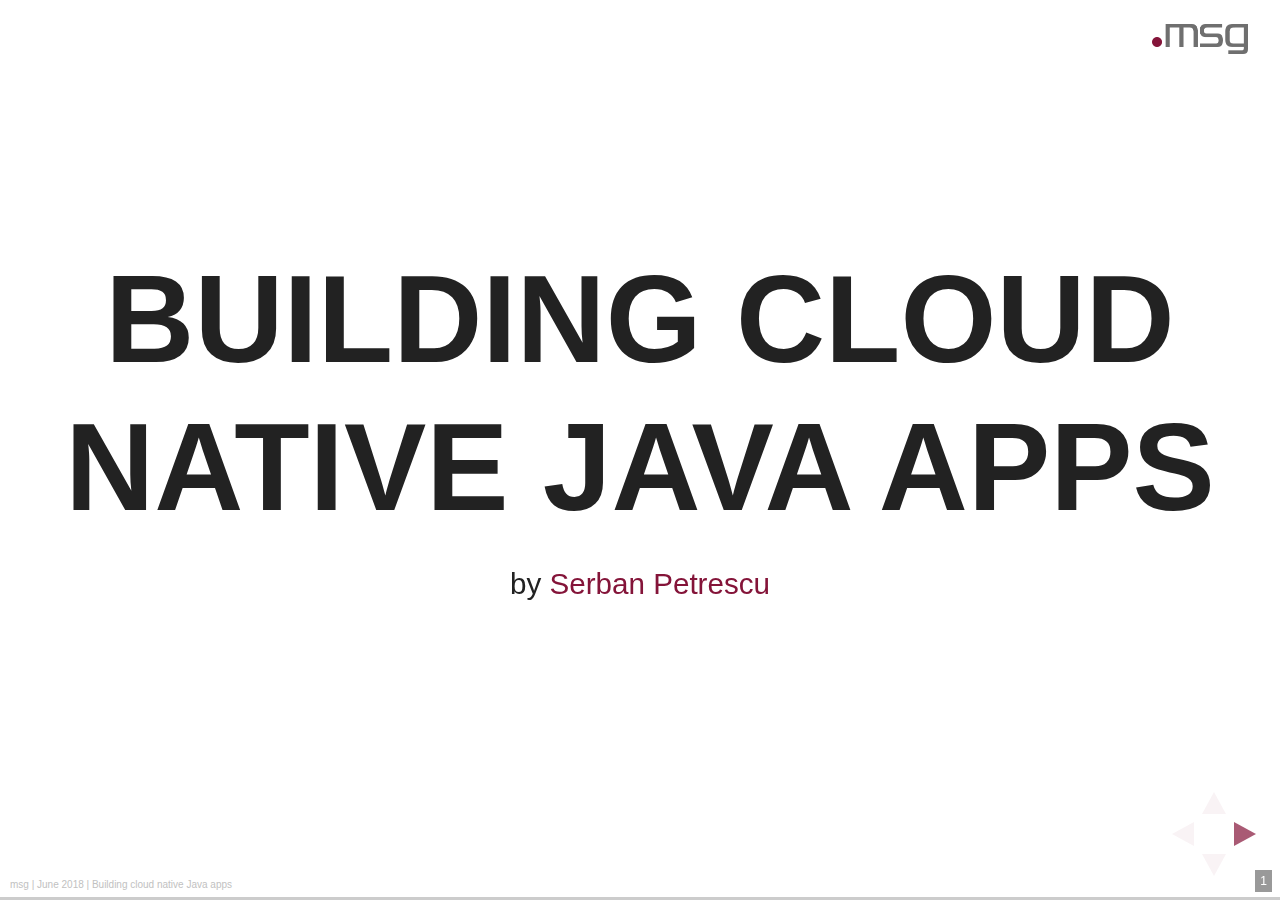
<file: index.html>
<!doctype html>
<html>
	<head>
		<meta charset="utf-8">
		<meta name="viewport" content="width=device-width, initial-scale=1.0, maximum-scale=1.0, user-scalable=no">

		<title>Cloud Native Java</title>

		<link rel="stylesheet" href="css/reveal.css">
		<link rel="stylesheet" href="css/theme/msg.css">

		<!-- Theme used for syntax highlighting of code -->
		<link rel="stylesheet" href="assets/xcode.css">
        
		<!-- Printing and PDF exports -->
		<script>
			var link = document.createElement( 'link' );
			link.rel = 'stylesheet';
			link.type = 'text/css';
			link.href = window.location.search.match( /print-pdf/gi ) ? 'css/print/pdf.css' : 'css/print/paper.css';
			document.getElementsByTagName( 'head' )[0].appendChild( link );
		</script>
	</head>
	<body>
		<img src="assets/logo.png" class="logo"/>
		<div class="footnote">msg | June 2018 | Building cloud native Java apps</div>
		<div class="reveal">
			<div class="slides">
				<section>
					<h1>Building cloud native Java apps</h1>
					<p>
						<small>by <a href="https://serban-petrescu.github.io">Serban Petrescu</a></small>
					</p>
				</section>
				<section>
					<h2><strong>Agenda</strong></h2>
					<table>
						<tr>
							<td>13:05 - 13:30</td>
							<td>Intro</td>
						</tr>
						<tr>
							<td>13:30 - 15:00</td>
							<td>Walkthrough</td>
						</tr>
						<tr>
							<td>15:00 - 16:30</td>
							<td>Individual work</td>
						</tr>
					</table>
				</section>
				<section>
					<section>
						<h2><strong>About Cloud Native</strong></h2>
					</section>
					<section>
						<p>There are a lot of different definitions, approaches, ideas and opinions about what cloud native really means.</p>
					</section>
					<section>
						<h3>Pivotal</h3>
						<blockquote cite="https://pivotal.io/de/cloud-native">
							&ldquo;Cloud native is an approach to building and running applications that fully exploit the advantages of 
							the cloud computing model.&rdquo;
						</blockquote>
					</section>
					<section>
						<img src="./assets/01_Medium_cloud_native.png"/>
					</section>
					<section>
						<h3>Stackify</h3>
						<blockquote cite="https://stackify.com/cloud-native/">
							&ldquo;An approach that builds software applications as microservices and runs them on a containerized and 
							dynamically orchestrated platform to utilize the advantages of the cloud computing model.&rdquo;
						</blockquote>
					</section>
					<section>
						<h3>12 Factors</h3>
						<p><a href="https://12factor.net/">https://12factor.net/</a></p>
						<p>A set of principles ("factors") which is very popular for building cloud applications.</p>
						<p>The principles refer to everything related to the app: code base, configuration, deployment, etc.</p>
					</section>
				</section>
				<section>
					<section>
						<h2><strong>Technology Intro</strong></h2>
					</section>
					<section>
						<h3>Spring</h3>
						<img src="./assets/01_Spring_Logo.png" />
						<p>
							Started up as a <strong>dependency injection</strong> framework. Evolved to have a 
							whole ecosystem around it (security, data access, web, cloud, etc).
						</p>
					</section>
					<section>
						<h3>Spring Boot</h3>
						<img src="./assets/01_Spring_Boot_Logo.png" />
						<p>
							Central Spring project, which focuses on easier / automatic configuration, providing
							an <strong>embedded web server</strong> and enhanced environment-awareness.
						</p>
					</section>
					<section>
						<h3>PostgreSQL</h3>
						<img src="./assets/01_Postgre_Logo.png" />
						<p>
							Highly extendable, open source object-relational database management system.
						</p>
					</section>
					<section>
						<h3>Flyway</h3>
						<img src="./assets/01_Flyway_Logo.png" />
						<p>
							Open-source automatic database migration tool. Nicely integrated in Spring Boot.
						</p>
					</section>
					<section>
						<h3>YAML</h3>
						<img src="./assets/01_YAML_Logo.png">
						<p>Human-readable data serialization language, which is commonly used for configuration files.</p>
						<p>It is indentation aware (i.e. grouping of properties depends on indentation).</p>
					</section>
					<section>
						<h3>Websocket</h3>
						<img src="./assets/10_Websocket.PNG"/>
						<p>Websocket is a protocol for bidirectional communication, supported by all major browsers.</p>
					</section>
				</section>
				
				<section>
					<section>
						<h2><strong>The Feedback App</strong></h2>
					</section>
					<section>
						<h3>Overview</h3>
						<p>
							Simple anonymous feedback form:
							<ul>
								<li>Responsive web app.</li>
								<li>Updates the data automatically.</li>
								<li>Analyses the feedback sentiments (type and intensity).</li>
							</ul>
						</p>
					</section>
					<section>
						<h3>Demo</h3>
						<img src="./assets/02_App_Demo.gif" />
						<p>
							<small>(Notice the sentiment font colour and weight)</small>
						</p>
					</section>
					<section>
						<h3>Steps</h3>
						<ul>
							<li>When the user opens the app, all the existing feedback should be loaded.</li>
							<li>When he creates a feedback, it should be broadcast to all other users.</li>
							<li>The sentiment analysis should be performed asynchronously and the results should be sent to all users.</li>
						</ul>
					</section>
				</section>

				<section>
					<section>
						<h2><strong>Project Setup</strong></h2>
					</section>
					<section>
						<h3>Spring Initializer</h3>
						<p>
							<ul>
								<li>Go to <a href="http://start.spring.io">start.spring.io</a>.</li>
								<li>Generate a <strong>Maven</strong> project with <strong>Java</strong> 
									and Spring Boot <strong>1.5.x</strong>.</li>
								<li>Group: <strong>ro.msg.learning</strong>, name: <strong>feedback</strong>.</li>
								<li>Dependencies: Web, JPA, Websocket, Lombok, Flyway, PostgreSQL, Hystrix, DevTools.</li>
							</ul>
						</p>
					</section>
					<section>
						<img src="./assets/03_Initializer.PNG" />
					</section>
					<section>
						<h3>Setup</h3>
						<ul>
							<li>Generate the project and extract the archive contents inside your working folder.</li>
							<li>You can delete the <em>.mvn</em> folder and the <em>mvnw</em> and <em>mvnw.cmd</em> files.</li>
						</ul>
					</section>
					<section>
						<h3>Add dependencies</h3>
						<p>
							We need to add some more dependencies (for Java 8 Time). Add the following inside the <em>dependencies</em>
							section of the <em>pom.xml</em> file.
						</p>
<pre><code>
&lt;dependency&gt;
	&lt;groupId&gt;org.hibernate&lt;/groupId&gt;
	&lt;artifactId&gt;hibernate-java8&lt;/artifactId&gt;
&lt;/dependency&gt;
&lt;dependency&gt;
	&lt;groupId&gt;com.fasterxml.jackson.datatype&lt;/groupId&gt;
	&lt;artifactId&gt;jackson-datatype-jsr310&lt;/artifactId&gt;
&lt;/dependency&gt;
</code></pre>

					</section>
					<section>
						<h3>Final touches</h3>
						<ul>
							<li>Delete the <em>src/test</em> folder (we won't make any JUnit tests).</li>
							<li>Rename the <em>src/main/resources/application.properties</em> file to <em>application.yml</em> 
								(change the extension).</li>
							<li>Extract the <a href="./assets/static.zip">UI sources</a> inside the <em>src/main/resources/static</em> folder.</li>
							<li>Open the project in your IDE.</li>
						</ul>
					</section>
				</section>

				<section>
					<section>
						<h2><strong>Data model</strong></h2>
					</section>
					<section>
						<h3>Model</h3>
						<p>Our model will be fairly simple, with just two entities:</p>
						<img src="assets/04_Data_model.png" />
					</section>
					<section>
						<h3>Steps</h3>
						<p>
							We need to tell the app how to connect to the local database. 
							For the cloud, this is done automatically (via reconfiguration).
						</p>
						<p>
							Afterwards we'll write the database migration for generating the schema and 
							the Java entity classes to map the database tables (using JPA).
						</p>
					</section>
					<section>
						<h3>Global Configuration (YAML)</h3>
						<p>We want to enable schema validation (so Hibernate checks if the Flyway generated tables are OK).</p>
<pre><code class="language-yaml"># src/main/resources/application.yml
# (this file will be loaded both when locally and on the cloud)
spring.jpa.hibernate.ddl-auto: validate
</code></pre>
					</section>
					<section>
						<h3>Local Configuration (YAML)</h3>
						<p>We configure the application to connect to the DB.</p>
<pre><code class="language-yaml"># src/main/resources/application-default.yml
# (this file will be loaded only when running locally)
spring:
  datasource:
    url: jdbc:postgresql://localhost:5432/postgres
    username: postgres
    password: # your pwd comes here

flyway.clean-on-validation-error: true
</code></pre>
					</section>
					<section>
						<h3>Database Migration</h3>
<pre><code class="language-sql">-- src/main/resources/db/migration/V1__Data_model.sql
create table feedback (
    id serial not null primary key,
    created_at timestamp,
    text varchar(255)
);
create table sentiment (
    id serial not null primary key,
    end_index int4 not null,
    start_index int4 not null,
    strong boolean not null,
    text varchar(255),
    type varchar(255),
    feedback_id int4 references feedback
);
</code></pre>
					</section>
					<section>
						<h3>Entities and enums</h3>
<pre><code class="language-java">// ro.msg.learning.feedback.model.SentimentType
package ro.msg.learning.feedback.model;

public enum SentimentType {
	POSITIVE, NEGATIVE, NEUTRAL
}
</code></pre>
					</section>
					<section>
<pre><code class="language-java" style="max-height: initial">// ro.msg.learning.feedback.model.Sentiment
package ro.msg.learning.feedback.model;

import lombok.Data;
import javax.persistence.*;

@Data 
@Entity
public class Sentiment {
	@Id 
	@GeneratedValue(strategy=GenerationType.IDENTITY)
	private int id;
	private int startIndex;
	private int endIndex;
	@Enumerated(EnumType.STRING)
	private SentimentType type;
	private boolean strong;
	private String text;
}
</code></pre>
					</section>
					<section>
<pre><code class="language-java" style="max-height: initial">// ro.msg.learning.feedback.model.Feedback
package ro.msg.learning.feedback.model;

import lombok.Data;
import javax.persistence.*;
import java.time.LocalDateTime;
import java.util.List;

@Data
@Entity
public class Feedback {
	@Id
	@GeneratedValue(strategy=GenerationType.IDENTITY)
	private int id;
	private LocalDateTime createdAt;
	private String text;
	@OneToMany(cascade=CascadeType.ALL, fetch=FetchType.EAGER)
	@JoinColumn(name="feedback_id")
	private List&lt;Sentiment&gt; sentiments;
}
</code></pre>
					</section>
					<section>
						<h3>Testing</h3>
						<p>
							Just run the application. If there is any exception logged into the console, then there is a problem.
						</p>
					</section>
				</section>

				<section>
					<section>
						<h2><strong>Simple Read</strong></h2>
					</section>
					<section>
						<h3>Design</h3>
						<img src="./assets/05_Simple_read_design.png"/>
						<ul>
							<li>Repository: does low-level database operations.</li>
							<li>Service: contains the business logic.</li>
							<li>Controller: acts as a facade to the user interface.</li>
						</ul>
					</section>
					<section>
						<h3>Repository</h3>
<pre><code class="language-java" style="max-height: initial">// ro.msg.learning.feedback.repository.FeedbackRepository
package ro.msg.learning.feedback.repository;

import org.springframework.data.repository.Repository;
import ro.msg.learning.feedback.model.Feedback;
import java.util.List;

public interface FeedbackRepository 
		extends Repository&lt;Feedback, Integer&gt; {

	List&lt;Feedback&gt; findAll();
}	
</code></pre>
						<p><small>Spring Data JPA will implement the interface for us.</small></p>
					</section>
					<section>
						<h3>Service</h3>
<pre><code class="language-java" style="max-height: initial">// ro.msg.learning.feedback.service.FeedbackService
package ro.msg.learning.feedback.service;

import lombok.RequiredArgsConstructor;
import org.springframework.stereotype.Service;
import ro.msg.learning.feedback.model.Feedback;
import ro.msg.learning.feedback.repository.FeedbackRepository;
import java.util.List;

@Service
@RequiredArgsConstructor
public class FeedbackService {
	private final FeedbackRepository repository;

	public List&lt;Feedback&gt; readAll() {
		return repository.findAll();
	}
}
</code></pre>
					</section>
					<section>
						<h3>Controller</h3>
<pre><code class="language-java" style="max-height: initial">// ro.msg.learning.feedback.controller.FeedbackController
package ro.msg.learning.feedback.controller;

import lombok.RequiredArgsConstructor;
import org.springframework.web.bind.annotation.*;
import ro.msg.learning.feedback.model.Feedback;
import ro.msg.learning.feedback.service.FeedbackService;

import java.util.List;

@RestController
@RequestMapping("/rest")
@RequiredArgsConstructor
public class FeedbackController {
	private final FeedbackService service;

	@GetMapping("/feedback")
	public List&lt;Feedback&gt; readAll() {
		return service.readAll();
	}
}
</code></pre>
					</section>
					<section>
						<h3>Global Configuration (YAML)</h3>
						<p>We must configure Spring to serialize the <em>createdAt</em> property as a string (and not as an array).</p>
<pre><code class="language-yaml"># src/main/resources/application.yml

# ...

spring.jackson.serialization.write-dates-as-timestamps: false
</code></pre>
					</section>
					<section>
						<h3>Mock data</h3>
<pre><code>-- src/main/resources/db/migration/V2__Mock_data.sql
INSERT INTO feedback(text, created_at) 
	VALUES ('The presentation is very good!', timezone('utc', now()));
INSERT INTO feedback(text, created_at) 
	VALUES ('I think it is boring as hell...', timezone('utc', now()));
</code></pre>
					</section>
					<section>
						<h3>Testing</h3>
						<p>Start the application (run FeedbackApplication#main).</p>
						<p>Open the browser at <a href="http://localhost:8080/">http://localhost:8080/</a>.</p>
						<img src="./assets/06_Simple_read_testing.PNG"/>
					</section>
				</section>

				<section>
					<section>
						<h2><strong>First deployment</strong></h2>
					</section>
					<section>
						<h3>Intro</h3>
						<p>
							Let's deploy our small application into the Pivotal CF.
						</p>
						<p>
							First we must prepare the cloud resources  (database).
						</p>
						<p>
							Then we need to package the application into a JAR.
						</p>
						<p>
							Lastly we must define a manifest and push the app.
						</p>
					</section>
					<section>
						<h3>Packaging</h3>
						<p>
							All we need to do is run a <code>mvn clean package</code> (which will generate a JAR file in the target folder).
						</p>
						<br/>
						<p><small>
							Eclipse: Right click on pom.xml -> Right Click -> Run As... -> Maven Install
						</small></p>
						<p><small>
							IntelliJ: In the Maven pane (View -> Tool Windows -> Maven) -> Select "clean" and "package" 
							 -> Press the run button (from inside the pane)
						</small></p>
					</section>
					<section>
						<h3>Cloud</h3>
						<ul>
							<li>Login to the Pivotal WS Console: <a href="https://console.run.pivotal.io">https://console.run.pivotal.io</a>.</li>
							<li>Go to the Marketplace (on the left menu).</li>
							<li>Search for ElephantSQL.</li>
							<li>Create a Tiny turtle instance (name = "feedback-database").</li>
						</ul>
					</section>
					<section>
						<img src="./assets/02_Deployment_service.gif"/>
					</section>
					<section>
						<h3>Manifest</h3>
<pre><code class="language-yaml"># manifest.yml (this file is next to the pom.xml file)
---
applications:
- name: feedback
  memory: 756M
  instances: 1
  random-route: true
  # make sure that the JAR name is correct
  path: ./target/feedback-0.0.1-SNAPSHOT.jar
  services:
  - feedback-database
</code></pre>
					</section>
					<section>
						<h3>Pushing</h3>
						<p>First login to the CF via cmd line:</p>
						<pre><code class="language-bash">cf login -a api.run.pivotal.io</code></pre>
						<p>Then, inside the project directory:</p>
						<pre><code class="language-bash">cf push</code></pre>
						<br />
						<p><small>
							If you are inside msg network, set the proxy in the cmd line:
<pre><code class="language-bash">SET HTTP_PROXY=http://proxy.msg.de:3128
SET HTTPS_PROXY=http://proxy.msg.de:3128
</code></pre>
						</small></p>
					</section>
					<section>
						<h3>Testing</h3>
						<p>
							In the command line, after pushing, you should get the application URI.
							Open it in your browser.
						</p>
						<img src="./assets/02_Deployment_result.png"/>
					</section>
					<section>
						<h3>Going forward</h3>
						<p>
							For future deployments, you will just need to do mvn package and cf push, without the other steps.
							The application URL will remain the same.
						</p>
						<p>
							When you are done, make sure to delete or stop the application from CF using the 
							<a href="https://console.run.pivotal.io">Pivotal WS Console</a>. <br/>
							<small>(Console -> Spaces -> Your space -> Apps -> Feedback -> Settings -> Delete)</small>
						</p>
					</section>
				</section>

				<section>
					<section>
						<h2><strong>Simple Create</strong></h2>
					</section>
					<section>
						<h3>Model</h3>
						<p>We need an extra model class to represent the data coming from the outside world.</p>
<pre><code class="language-java" style="max-height: initial">// ro.msg.learning.feedback.model.InboundFeedback
package ro.msg.learning.feedback.model;

import lombok.Data;

@Data
public class InboundFeedback {
	private String text;
}
</code></pre>
					</section>
					<section>
						<h3>Repository</h3>
						<p>First we add a new method to our repository interface:</p>
<pre><code class="language-java" style="max-height: initial">// ro.msg.learning.feedback.repository.FeedbackRepository

	void save(Feedback feedback);

</code></pre>
					</section>
					<section>
						<h3>Service</h3>
						<p>The service will perform two steps:</p>
						<ul>
							<li>Map the inbound feedback to a new entity.</li>
							<li>Call the save method of the repository.</li>
						</ul>
					</section>
					<section>
<pre><code class="language-java" style="max-height: initial">// ro.msg.learning.feedback.service.FeedbackService

import ro.msg.learning.feedback.model.InboundFeedback;
import java.time.LocalDateTime;
import java.time.ZoneOffset;

// the rest of the class ...

public void createFeedback(InboundFeedback inbound) {
	Feedback feedback = toEntity(inbound);
	repository.save(feedback);
}

private static Feedback toEntity(InboundFeedback inbound) {
	Feedback feedback = new Feedback();
	feedback.setCreatedAt(LocalDateTime.now(ZoneOffset.UTC));
	feedback.setText(inbound.getText());
	return feedback;
}

</code></pre>
					</section>
					<section>
						<h3>Controller</h3>
<pre><code class="language-java" style="max-height: initial">// ro.msg.learning.feedback.controller.FeedbackController
	
import ro.msg.learning.feedback.model.InboundFeedback;

// the rest of the class ...

@PostMapping("/feedback")
public void createFeedback(@RequestBody InboundFeedback feedback) {
	service.createFeedback(feedback);
}

</code></pre>
					</section>
					<section>
						<h3>Testing</h3>
						<img src="./assets/07_Simple_create_testing.gif"/>
						<small>We can create a new feedback, but we need to refresh the UI.</small>
					</section>
				</section>

				<section>
					<section>
						<h2><strong>Sentiments</strong></h2>
					</section>
					<section>
						<p>First we'll rely on an external API to perform the sentiment analysis.</p>
						<p>Then we'll add the logic for doing it locally if the external API does not work anymore.</p>
					</section>
					<section>
						<h3>Configuration (Java)</h3>
						<p>
							We need a small configuration class for holding the external API URL (and settings for the 
							local logic).
						</p>
<pre><code class="language-java" style="max-height: initial">// ro.msg.learning.feedback.config.TextAnalysisConfig
	
package ro.msg.learning.feedback.config;

import lombok.Data;
import org.springframework.boot.context.properties.ConfigurationProperties;
import org.springframework.context.annotation.Configuration;

@Data
@Configuration
@ConfigurationProperties(prefix = "ro.msg.learning.ta")
public class TextAnalysisConfig {
	private String url;
}	

</code></pre>
					</section>
					<section>
						<h3>Configuration (YML)</h3>
						<p>The values for this configuration are read from the <em>application.yml</em> file.</p>
<pre><code class="language-yaml" style="max-height: initial"># src/main/resources/application.yml

# ...

ro.msg.learning.ta:
  url: "https://feedbackp1940442392trial.hanatrial.ondemand.com/spet/ta/services/analize.xsjs?text={text}"
</code></pre>
					</section>
					<section>
<pre><code class="language-java" style="max-height: initial">// ro.msg.learning.feedback.service.SentimentExtractor
package ro.msg.learning.feedback.service;

import lombok.RequiredArgsConstructor;
import lombok.extern.slf4j.Slf4j;
import org.springframework.stereotype.Component;
import org.springframework.web.client.RestTemplate;
import ro.msg.learning.feedback.config.TextAnalysisConfig;
import ro.msg.learning.feedback.model.Sentiment;
import java.util.*;

@Slf4j
@Component
@RequiredArgsConstructor
public class SentimentExtractor {
	private final RestTemplate template = new RestTemplate();
	private final TextAnalysisConfig config;

	public List&lt;Sentiment&gt; extractFrom(String text) {
		log.info("Calling external service for '{}'.", text);
		Sentiment[] sentiments = template.getForObject(
			config.getUrl(), Sentiment[].class, text);
		return new LinkedList&lt;&gt;(Arrays.asList(sentiments));
	}
}
</code></pre>
					</section>
					<section>
						<h3>Service</h3>
<pre><code class="language-java" style="max-height: initial">// ro.msg.learning.feedback.service.SentimentService
package ro.msg.learning.feedback.service;

import lombok.RequiredArgsConstructor;
import org.springframework.stereotype.Service;
import ro.msg.learning.feedback.model.Feedback;
import ro.msg.learning.feedback.repository.FeedbackRepository;

@Service
@RequiredArgsConstructor
public class SentimentService {
	private final SentimentExtractor sentimentExtractor;
	private final FeedbackRepository feedbackRepository;

	public void createSentiments(Feedback feedback) {
		feedback.setSentiments(sentimentExtractor
			.extractFrom(feedback.getText()));
		feedbackRepository.save(feedback);
	}
}
</code></pre>
					</section>
					<section>
						<h3>Feedback Service</h3>
						<p>We need to call the sentiment service when creating a feedback (in the feedback service):</p>
<pre><code class="language-java" style="max-height: initial">// ro.msg.learning.feedback.service.FeedbackService
// we add a new field:
private final SentimentService sentimentService;

// we adjust the createFeedback
public void createFeedback(InboundFeedback inbound) {
	// ... the rest of the method ...
	// add this at the very end on the method:
	sentimentService.createSentiments(feedback);
}
</code></pre>
					</section>
					<section>
						<h3>Testing</h3>
						<p>Try to create a feedback in English, with some sentiments (words like "good", "bad", etc).</p>
						<p><small>
							If you are in msg network, you need to set the following VM options in your IDE:
							<pre><code>-Dhttp.proxyHost=proxy.msg.de -Dhttp.proxyPort=3128 -Dhttps.proxyHost=proxy.msg.de -Dhttps.proxyPort=3128</code></pre>
							<br />IntelliJ: Run -> Edit Configurations -> Feedback Application -> VM Options
							<br />Eclipse: Run -> Run Configurations -> Feedback Application -> Arguments -> VM Arguments
						</small></p>
					</section>
					<section>
						<img src="./assets/08_Sentiments_testing.gif"/>
					</section>
				</section>
				<section>
					<section>
						<h2><strong>Resilience</strong></h2>
					</section>
					<section>
						<h3>Reasoning</h3>
						<p>What if the external API is down?</p>
						<p>Or we can't access the network?</p>
						<p>We would have a lot of unprocessed feedback.</p>
					</section>
					<section>
						<h3>Options</h3>
						<p>
							[Homework] We could put the feedback into a queue and use a worker
							to retry calling the external API.
						</p>
						<p>
							Or we could have a local extractor as fallback. 
							This extractor will just search for a list of keywords.
						</p>
					</section>
					<section>
						<h3>Circuit breaker</h3>
						<p>
							To not make matters worse for the external API, we use a circuit breaker.
						</p>
						<img src="./assets/09_Circuit_breaker.PNG"/>
					</section>
					<section>
						<h3>Config (JAVA)</h3>
<pre><code class="language-java" style="max-height: initial">// ro.msg.learning.feedback.config.TextAnalysisConfig
import org.springframework.cloud.netflix.hystrix.EnableHystrix;
import java.util.List;

// ...

// we add a new annotation on the class:
@EnableHystrix
public class TextAnalysisConfig {
	// ...
	// we add the following fields:
	private List&lt;String&gt; positive;
	private List&lt;String&gt; negative;
}
</code></pre>
					</section>
					<section>
						<h3>Config (YML)</h3>
<pre><code class="language-yaml" style="max-height: initial"># src/main/resources/application.yml

# ...

# make sure to not have the URL property twice
ro.msg.learning.ta:
  url: "https://feedbackp1940442392trial.hanatrial.ondemand.com/spet/ta/services/analize.xsjs?text={text}"
  negative:
    - bad
    - horrible
  positive:
    - good
    - nice
</code></pre>
					</section>
					<section>
						<p><small>We need to add a couple of methods to the Sentiment Extractor:</small></p>
<pre><code class="language-java" style="max-height: initial">// ro.msg.learning.feedback.service.SentimentExtractor
import ro.msg.learning.feedback.model.SentimentType;

// ...

private void appendOccurrencesOf(List&lt;Sentiment&gt; target, String text, 
		String word, SentimentType type) {
	int length = text.length() - word.length();
	for (int current = text.indexOf(word);
			current >= 0 &amp;&amp; current &lt;= length; 
			current = text.indexOf(word, current + 1)) {
		Sentiment sentiment = new Sentiment();
		sentiment.setType(type);
		sentiment.setStartIndex(current);
		sentiment.setEndIndex(current + word.length());
		sentiment.setText(word);
		sentiment.setType(type);
		sentiment.setStrong(false);
		target.add(sentiment);
	}
}
</code></pre>
					</section>
					<section>
<pre><code class="language-java" style="max-height: initial">// ro.msg.learning.feedback.service.SentimentExtractor
import java.util.ArrayList;

// ...

private List&lt;Sentiment&gt; fallback(String text) {
	log.info("Falling back to local analysis for '{}'.", text);
	String lowerText = text.toLowerCase();
	List&lt;Sentiment&gt; sentiments = new ArrayList&lt;&gt;();
	for (String word : config.getPositive()) {
		appendOccurrencesOf(sentiments, lowerText, 
			word, SentimentType.POSITIVE);
	}
	for (String word : config.getNegative()) {
		appendOccurrencesOf(sentiments, lowerText, 
			word, SentimentType.NEGATIVE);
	}
	return sentiments;
}
</code></pre>
					</section>
					<section>
						<h3>Hystrix</h3>
						<p>Lastly we need to add an annotation on the <em>extractFrom</em> method:</p>
<pre><code class="language-java" style="max-height: initial">// ro.msg.learning.feedback.service.SentimentExtractor
import com.netflix.hystrix.contrib.javanica.annotation.HystrixCommand;

//...

@HystrixCommand(fallbackMethod = "fallback")
public List&lt;Sentiment&gt; extractFrom(String text) {
	// ...
}
</code></pre>
					</section>
					<section>
						<h3>Testing</h3>
						<p>
							First change the URL from the application.yml to a wrong URL (e.g. change the host name).
						</p>
						<p>
							Afterwards, if you create new feedback, only the words from the application.yml should be highlighted.
						</p>
					</section>
				</section>
				<section>
					<section>
						<h2><strong>Async Support</strong></h2>
					</section>
					<section>
						<h3>Reasoning</h3>
						<p>We don't like that the sentiment extraction is done synchronous. We can fix that easily.</p>
					</section>
					<section>
						<h3>Async Method</h3>
						<p>First place the @Async annotation on the <em>createSentiments</em> method.</p>
<pre><code class="language-java" style="max-height: initial">// ro.msg.learning.feedback.service.SentimentService
import org.springframework.scheduling.annotation.Async;

// ...

@Async
public void createSentiments(Feedback feedback) {
	// ...
}
</code></pre>
					</section>
					<section>
						<h3>Async Configuration</h3>
<pre><code class="language-java" style="max-height: initial">// ro.msg.learning.feedback.config.AsyncConfig
package ro.msg.learning.feedback.config;

import org.springframework.context.annotation.Bean;
import org.springframework.context.annotation.Configuration;
import org.springframework.core.task.TaskExecutor;
import org.springframework.scheduling.annotation.EnableAsync;
import org.springframework.scheduling.concurrent.ThreadPoolTaskExecutor;

@EnableAsync
@Configuration
public class AsyncConfig {
	@Bean
	public TaskExecutor taskExecutor() {
		ThreadPoolTaskExecutor executor = new ThreadPoolTaskExecutor();
		executor.setCorePoolSize(4);
		executor.initialize();
		return executor;
	}
}
</code></pre>
					</section>
				</section>
				<section>
					<section>
						<h2><strong>Websocket</strong></h2>
					</section>
					<section>
						<h3>Reasoning</h3>
						<p>The user has to refresh the page to get the newest data. We don't like that. </p>
						<p>One way of solving it is by using Websockets.</p>
					</section>
					<section>
						<h3>Configuration</h3>
<pre><code class="language-java" style="max-height: initial">// ro.msg.learning.feedback.config.WebSocketConfig
package ro.msg.learning.feedback.config;

import org.springframework.context.annotation.Configuration;
import org.springframework.messaging.simp.config.MessageBrokerRegistry;
import org.springframework.web.socket.config.annotation.*;

@Configuration
@EnableWebSocketMessageBroker
public class WebSocketConfig extends AbstractWebSocketMessageBrokerConfigurer {

	@Override
	public void configureMessageBroker(MessageBrokerRegistry config) {
		config.enableSimpleBroker("/topic");
		config.setApplicationDestinationPrefixes("/app");
	}

	@Override
	public void registerStompEndpoints(StompEndpointRegistry registry) {
		registry.addEndpoint("/websocket").withSockJS();
	}
}
</code></pre>
					</section>
					<section>
						<h3>Events</h3>
						<p>Now we have a "channel" for sending events to the UI, but without any actual events.</p>
						<p>
							Spring has built-in support for application events, centered on the 
							<a href="https://docs.spring.io/spring/docs/current/javadoc-api/org/springframework/context/ApplicationEventPublisher.html">
								ApplicationEventPublisher
							</a>
							interface.
						</p>
					</section>
					<section>
						<h3>Model</h3>
						<p>
							Each event type should have its own model class for passing event data.
							In our case, we will have two classes (one for Create and one for Update).
						</p>
						<p>Both classes will just contain the feedback.</p>
					</section>
					<section>
						<h3>Feedback Created</h3>
<pre><code class="language-java" style="max-height: initial">// ro.msg.learning.feedback.event.FeedbackCreated
package ro.msg.learning.feedback.event;

import lombok.Data;
import ro.msg.learning.feedback.model.Feedback;

@Data
public class FeedbackCreated {
	private final Feedback feedback;
}	
</code></pre>
					</section>
					<section>
						<h3>Sentiments Extracted</h3>
<pre><code class="language-java" style="max-height: initial">// ro.msg.learning.feedback.event.SentimentsExtracted
package ro.msg.learning.feedback.event;

import lombok.Data;
import ro.msg.learning.feedback.model.Feedback;

@Data
public class SentimentsExtracted {
	private final Feedback feedback;
}	
</code></pre>
					</section>
					<section>
						<h3>Publishing events</h3>
						<p>
							To publish events, we just need to autowire the ApplicationEventPublisher,
							instantiate the event classes and pass them to the publishEvent method.
						</p>
						<p>
							The ApplicationEventPublisher already exists by default in the Spring Context,
							so we do not need to instantiate it ourselves.
						</p>
					</section>
					<section>
						<h3>Services</h3>
<pre><code class="language-java" style="max-height: initial">// ro.msg.learning.feedback.service.FeedbackService
import org.springframework.context.ApplicationEventPublisher;
import ro.msg.learning.feedback.event.FeedbackCreated;

// add the following field
private final ApplicationEventPublisher publisher;

// in the createFeedback method, just after the repository.save:
publisher.publishEvent(new FeedbackCreated(feedback));
</code></pre>
<pre><code class="language-java" style="max-height: initial">// ro.msg.learning.feedback.service.SentimentService
import org.springframework.context.ApplicationEventPublisher;
import ro.msg.learning.feedback.event.SentimentsExtracted;

// add the following field
private final ApplicationEventPublisher publisher;

// in the createSentiments method, at the end of the method:
publisher.publishEvent(new SentimentsExtracted(feedback));
</code></pre>
					</section>
					<section>
						<h3>Listening for events</h3>
						<p>
							The events are local to the Java application, so we need to listen for them 
							and propagate them to the UI through the WebSocket.
						</p>
						<p>
							This can be done very easily, using some annotations.
						</p>
					</section>
					<section>
						<h3>Controller</h3>
<pre><code class="language-java" style="max-height: initial">// ro.msg.learning.feedback.controller.FeedbackController
import org.springframework.messaging.simp.SimpMessagingTemplate;
import org.springframework.context.event.EventListener;
import ro.msg.learning.feedback.event.*;

// ... add a new field
private final SimpMessagingTemplate template;

// ... add two new methods
@EventListener
public void onFeedbackCreated(FeedbackCreated event) {
	template.convertAndSend("/topic/feedback", 
		event.getFeedback());
}

@EventListener
public void onSentimentsExtracted(SentimentsExtracted event) {
	template.convertAndSend("/topic/sentiment", 
		event.getFeedback());
}
</code></pre>
					</section>
					<section>
						<h3>Testing</h3>
						<img width="66%" src="./assets/11_Websocket_testing.gif" />
					</section>
				</section>
				<section>
					<h1><strong>The end</strong></h1>
					<h4>Thank you for your attention.</h4>
				</section>
			</div>
		</div>

		<script src="lib/js/head.min.js"></script>
		<script src="js/reveal.js"></script>

		<script>
			// More info https://github.com/hakimel/reveal.js#configuration
			Reveal.initialize({
				controls: true,
				progress: true,
				center: true,
				mouseWheel: true,
				slideNumber: true,
				transition: 'slide',
				history: true,

				// More info https://github.com/hakimel/reveal.js#dependencies
				dependencies: [
					{ src: 'plugin/markdown/marked.js' },
					{ src: 'plugin/markdown/markdown.js' },
					{ src: 'plugin/notes/notes.js', async: true },
					{ src: 'plugin/highlight/highlight.js', async: true, callback: function() { hljs.initHighlightingOnLoad(); } }
				]
			});
		</script>
	</body>
</html>
</file>
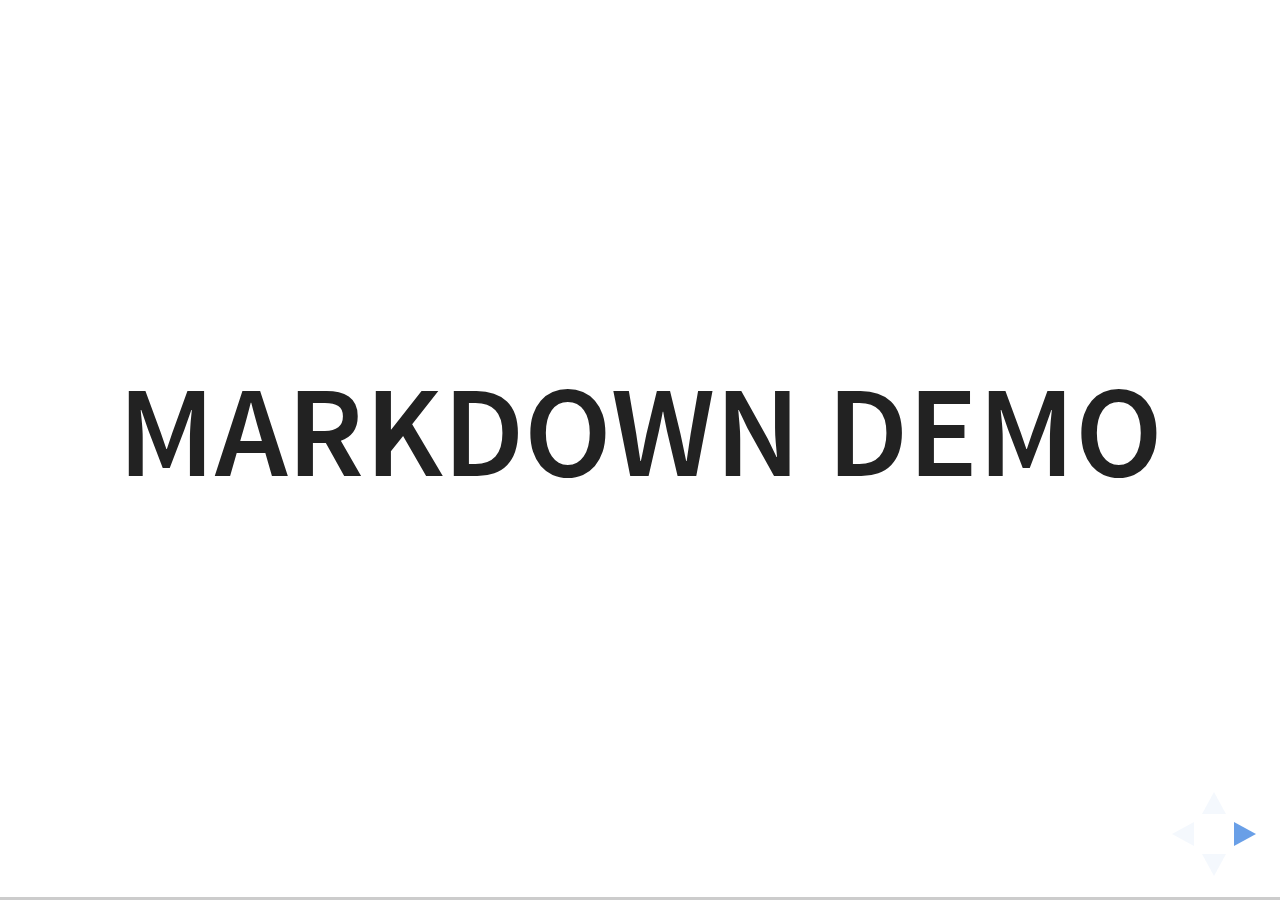
<file: plugin/markdown/example.html>
<!doctype html>
<html lang="en">

	<head>
		<meta charset="utf-8">

		<title>reveal.js - Markdown Demo</title>

		<link rel="stylesheet" href="../../css/reveal.css">
		<link rel="stylesheet" href="../../css/theme/white.css" id="theme">

        <link rel="stylesheet" href="../../lib/css/zenburn.css">
	</head>

	<body>

		<div class="reveal">

			<div class="slides">

                <!-- Use external markdown resource, separate slides by three newlines; vertical slides by two newlines -->
                <section data-markdown="example.md" data-separator="^\n\n\n" data-separator-vertical="^\n\n"></section>

                <!-- Slides are separated by three dashes (quick 'n dirty regular expression) -->
                <section data-markdown data-separator="---">
                    <script type="text/template">
                        ## Demo 1
                        Slide 1
                        ---
                        ## Demo 1
                        Slide 2
                        ---
                        ## Demo 1
                        Slide 3
                    </script>
                </section>

                <!-- Slides are separated by newline + three dashes + newline, vertical slides identical but two dashes -->
                <section data-markdown data-separator="^\n---\n$" data-separator-vertical="^\n--\n$">
                    <script type="text/template">
                        ## Demo 2
                        Slide 1.1

                        --

                        ## Demo 2
                        Slide 1.2

                        ---

                        ## Demo 2
                        Slide 2
                    </script>
                </section>

                <!-- No "extra" slides, since there are no separators defined (so they'll become horizontal rulers) -->
                <section data-markdown>
                    <script type="text/template">
                        A

                        ---

                        B

                        ---

                        C
                    </script>
                </section>

                <!-- Slide attributes -->
                <section data-markdown>
                    <script type="text/template">
                        <!-- .slide: data-background="#000000" -->
                        ## Slide attributes
                    </script>
                </section>

                <!-- Element attributes -->
                <section data-markdown>
                    <script type="text/template">
                        ## Element attributes
                        - Item 1 <!-- .element: class="fragment" data-fragment-index="2" -->
                        - Item 2 <!-- .element: class="fragment" data-fragment-index="1" -->
                    </script>
                </section>

                <!-- Code -->
                <section data-markdown>
                    <script type="text/template">
                        ```php
                        public function foo()
                        {
                            $foo = array(
                                'bar' => 'bar'
                            )
                        }
                        ```
                    </script>
                </section>

            </div>
		</div>

		<script src="../../lib/js/head.min.js"></script>
		<script src="../../js/reveal.js"></script>

		<script>

			Reveal.initialize({
				controls: true,
				progress: true,
				history: true,
				center: true,

				// Optional libraries used to extend on reveal.js
				dependencies: [
					{ src: '../../lib/js/classList.js', condition: function() { return !document.body.classList; } },
					{ src: 'marked.js', condition: function() { return !!document.querySelector( '[data-markdown]' ); } },
                    { src: 'markdown.js', condition: function() { return !!document.querySelector( '[data-markdown]' ); } },
                    { src: '../highlight/highlight.js', async: true, callback: function() { hljs.initHighlightingOnLoad(); } },
					{ src: '../notes/notes.js' }
				]
			});

		</script>

	</body>
</html>
</file>
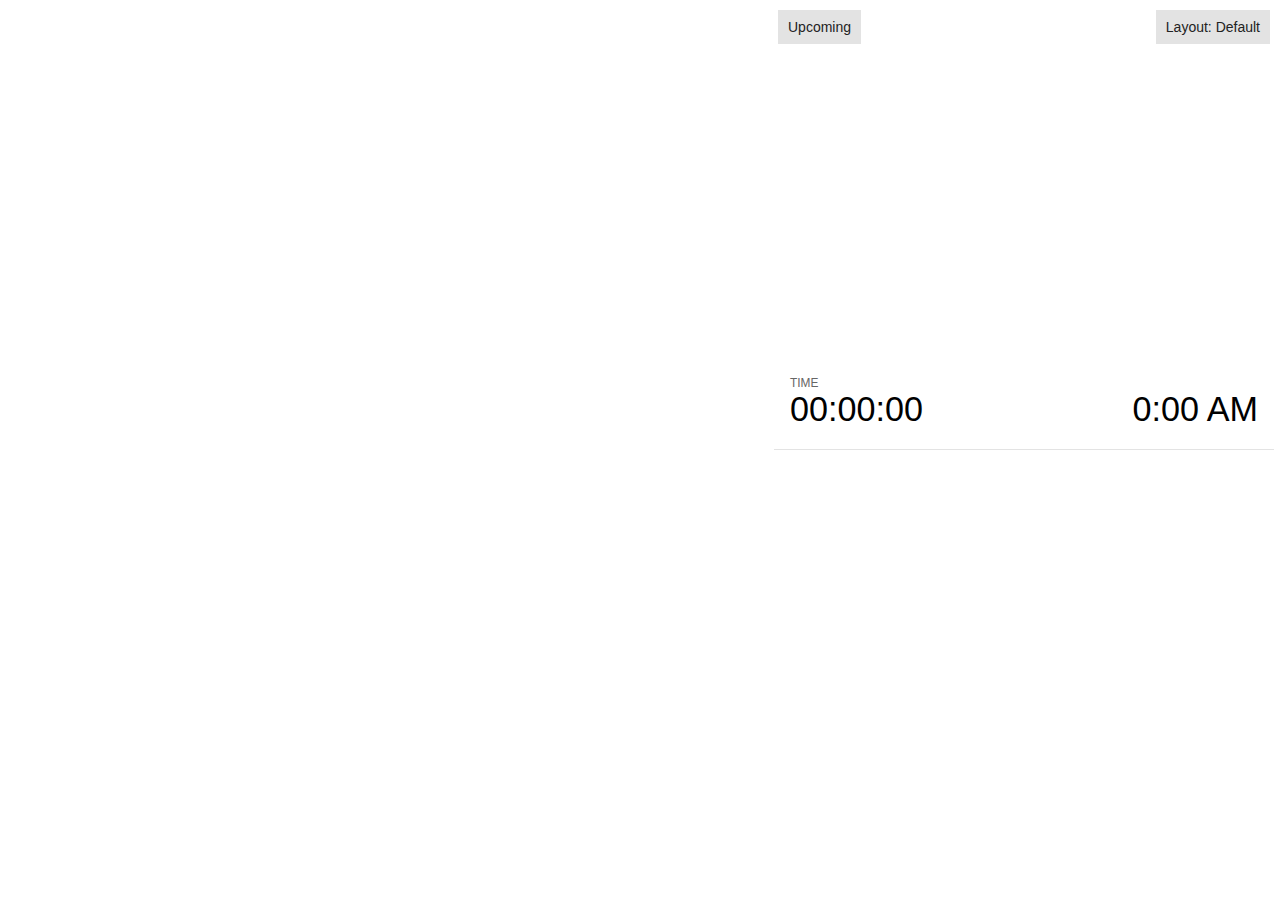
<file: plugin/notes/notes.html>
<!doctype html>
<html lang="en">
	<head>
		<meta charset="utf-8">

		<title>reveal.js - Slide Notes</title>

		<style>
			body {
				font-family: Helvetica;
				font-size: 18px;
			}

			#current-slide,
			#upcoming-slide,
			#speaker-controls {
				padding: 6px;
				box-sizing: border-box;
				-moz-box-sizing: border-box;
			}

			#current-slide iframe,
			#upcoming-slide iframe {
				width: 100%;
				height: 100%;
				border: 1px solid #ddd;
			}

			#current-slide .label,
			#upcoming-slide .label {
				position: absolute;
				top: 10px;
				left: 10px;
				z-index: 2;
			}

			.overlay-element {
				height: 34px;
				line-height: 34px;
				padding: 0 10px;
				text-shadow: none;
				background: rgba( 220, 220, 220, 0.8 );
				color: #222;
				font-size: 14px;
			}

			.overlay-element.interactive:hover {
				background: rgba( 220, 220, 220, 1 );
			}

			#current-slide {
				position: absolute;
				width: 60%;
				height: 100%;
				top: 0;
				left: 0;
				padding-right: 0;
			}

			#upcoming-slide {
				position: absolute;
				width: 40%;
				height: 40%;
				right: 0;
				top: 0;
			}

			/* Speaker controls */
			#speaker-controls {
				position: absolute;
				top: 40%;
				right: 0;
				width: 40%;
				height: 60%;
				overflow: auto;
				font-size: 18px;
			}

				.speaker-controls-time.hidden,
				.speaker-controls-notes.hidden {
					display: none;
				}

				.speaker-controls-time .label,
				.speaker-controls-notes .label {
					text-transform: uppercase;
					font-weight: normal;
					font-size: 0.66em;
					color: #666;
					margin: 0;
				}

				.speaker-controls-time {
					border-bottom: 1px solid rgba( 200, 200, 200, 0.5 );
					margin-bottom: 10px;
					padding: 10px 16px;
					padding-bottom: 20px;
					cursor: pointer;
				}

				.speaker-controls-time .reset-button {
					opacity: 0;
					float: right;
					color: #666;
					text-decoration: none;
				}
				.speaker-controls-time:hover .reset-button {
					opacity: 1;
				}

				.speaker-controls-time .timer,
				.speaker-controls-time .clock {
					width: 50%;
					font-size: 1.9em;
				}

				.speaker-controls-time .timer {
					float: left;
				}

				.speaker-controls-time .clock {
					float: right;
					text-align: right;
				}

				.speaker-controls-time span.mute {
					color: #bbb;
				}

				.speaker-controls-notes {
					padding: 10px 16px;
				}

				.speaker-controls-notes .value {
					margin-top: 5px;
					line-height: 1.4;
					font-size: 1.2em;
				}

			/* Layout selector */
			#speaker-layout {
				position: absolute;
				top: 10px;
				right: 10px;
				color: #222;
				z-index: 10;
			}
				#speaker-layout select {
					position: absolute;
					width: 100%;
					height: 100%;
					top: 0;
					left: 0;
					border: 0;
					box-shadow: 0;
					cursor: pointer;
					opacity: 0;

					font-size: 1em;
					background-color: transparent;

					-moz-appearance: none;
					-webkit-appearance: none;
					-webkit-tap-highlight-color: rgba(0, 0, 0, 0);
				}

				#speaker-layout select:focus {
					outline: none;
					box-shadow: none;
				}

			.clear {
				clear: both;
			}

			/* Speaker layout: Wide */
			body[data-speaker-layout="wide"] #current-slide,
			body[data-speaker-layout="wide"] #upcoming-slide {
				width: 50%;
				height: 45%;
				padding: 6px;
			}

			body[data-speaker-layout="wide"] #current-slide {
				top: 0;
				left: 0;
			}

			body[data-speaker-layout="wide"] #upcoming-slide {
				top: 0;
				left: 50%;
			}

			body[data-speaker-layout="wide"] #speaker-controls {
				top: 45%;
				left: 0;
				width: 100%;
				height: 50%;
				font-size: 1.25em;
			}

			/* Speaker layout: Tall */
			body[data-speaker-layout="tall"] #current-slide,
			body[data-speaker-layout="tall"] #upcoming-slide {
				width: 45%;
				height: 50%;
				padding: 6px;
			}

			body[data-speaker-layout="tall"] #current-slide {
				top: 0;
				left: 0;
			}

			body[data-speaker-layout="tall"] #upcoming-slide {
				top: 50%;
				left: 0;
			}

			body[data-speaker-layout="tall"] #speaker-controls {
				padding-top: 40px;
				top: 0;
				left: 45%;
				width: 55%;
				height: 100%;
				font-size: 1.25em;
			}

			/* Speaker layout: Notes only */
			body[data-speaker-layout="notes-only"] #current-slide,
			body[data-speaker-layout="notes-only"] #upcoming-slide {
				display: none;
			}

			body[data-speaker-layout="notes-only"] #speaker-controls {
				padding-top: 40px;
				top: 0;
				left: 0;
				width: 100%;
				height: 100%;
				font-size: 1.25em;
			}

			@media screen and (max-width: 1080px) {
				body[data-speaker-layout="default"] #speaker-controls {
					font-size: 16px;
				}
			}

			@media screen and (max-width: 900px) {
				body[data-speaker-layout="default"] #speaker-controls {
					font-size: 14px;
				}
			}

			@media screen and (max-width: 800px) {
				body[data-speaker-layout="default"] #speaker-controls {
					font-size: 12px;
				}
			}

		</style>
	</head>

	<body>

		<div id="current-slide"></div>
		<div id="upcoming-slide"><span class="overlay-element label">Upcoming</span></div>
		<div id="speaker-controls">
			<div class="speaker-controls-time">
				<h4 class="label">Time <span class="reset-button">Click to Reset</span></h4>
				<div class="clock">
					<span class="clock-value">0:00 AM</span>
				</div>
				<div class="timer">
					<span class="hours-value">00</span><span class="minutes-value">:00</span><span class="seconds-value">:00</span>
				</div>
				<div class="clear"></div>
			</div>

			<div class="speaker-controls-notes hidden">
				<h4 class="label">Notes</h4>
				<div class="value"></div>
			</div>
		</div>
		<div id="speaker-layout" class="overlay-element interactive">
			<span class="speaker-layout-label"></span>
			<select class="speaker-layout-dropdown"></select>
		</div>

		<script src="../../plugin/markdown/marked.js"></script>
		<script>

			(function() {

				var notes,
					notesValue,
					currentState,
					currentSlide,
					upcomingSlide,
					layoutLabel,
					layoutDropdown,
					connected = false;

				var SPEAKER_LAYOUTS = {
					'default': 'Default',
					'wide': 'Wide',
					'tall': 'Tall',
					'notes-only': 'Notes only'
				};

				setupLayout();

				window.addEventListener( 'message', function( event ) {

					var data = JSON.parse( event.data );

					// The overview mode is only useful to the reveal.js instance
					// where navigation occurs so we don't sync it
					if( data.state ) delete data.state.overview;

					// Messages sent by the notes plugin inside of the main window
					if( data && data.namespace === 'reveal-notes' ) {
						if( data.type === 'connect' ) {
							handleConnectMessage( data );
						}
						else if( data.type === 'state' ) {
							handleStateMessage( data );
						}
					}
					// Messages sent by the reveal.js inside of the current slide preview
					else if( data && data.namespace === 'reveal' ) {
						if( /ready/.test( data.eventName ) ) {
							// Send a message back to notify that the handshake is complete
							window.opener.postMessage( JSON.stringify({ namespace: 'reveal-notes', type: 'connected'} ), '*' );
						}
						else if( /slidechanged|fragmentshown|fragmenthidden|paused|resumed/.test( data.eventName ) && currentState !== JSON.stringify( data.state ) ) {

							window.opener.postMessage( JSON.stringify({ method: 'setState', args: [ data.state ]} ), '*' );

						}
					}

				} );

				/**
				 * Called when the main window is trying to establish a
				 * connection.
				 */
				function handleConnectMessage( data ) {

					if( connected === false ) {
						connected = true;

						setupIframes( data );
						setupKeyboard();
						setupNotes();
						setupTimer();
					}

				}

				/**
				 * Called when the main window sends an updated state.
				 */
				function handleStateMessage( data ) {

					// Store the most recently set state to avoid circular loops
					// applying the same state
					currentState = JSON.stringify( data.state );

					// No need for updating the notes in case of fragment changes
					if ( data.notes ) {
						notes.classList.remove( 'hidden' );
						notesValue.style.whiteSpace = data.whitespace;
						if( data.markdown ) {
							notesValue.innerHTML = marked( data.notes );
						}
						else {
							notesValue.innerHTML = data.notes;
						}
					}
					else {
						notes.classList.add( 'hidden' );
					}

					// Update the note slides
					currentSlide.contentWindow.postMessage( JSON.stringify({ method: 'setState', args: [ data.state ] }), '*' );
					upcomingSlide.contentWindow.postMessage( JSON.stringify({ method: 'setState', args: [ data.state ] }), '*' );
					upcomingSlide.contentWindow.postMessage( JSON.stringify({ method: 'next' }), '*' );

				}

				// Limit to max one state update per X ms
				handleStateMessage = debounce( handleStateMessage, 200 );

				/**
				 * Forward keyboard events to the current slide window.
				 * This enables keyboard events to work even if focus
				 * isn't set on the current slide iframe.
				 */
				function setupKeyboard() {

					document.addEventListener( 'keydown', function( event ) {
						currentSlide.contentWindow.postMessage( JSON.stringify({ method: 'triggerKey', args: [ event.keyCode ] }), '*' );
					} );

				}

				/**
				 * Creates the preview iframes.
				 */
				function setupIframes( data ) {

					var params = [
						'receiver',
						'progress=false',
						'history=false',
						'transition=none',
						'autoSlide=0',
						'backgroundTransition=none'
					].join( '&' );

					var urlSeparator = /\?/.test(data.url) ? '&' : '?';
					var hash = '#/' + data.state.indexh + '/' + data.state.indexv;
					var currentURL = data.url + urlSeparator + params + '&postMessageEvents=true' + hash;
					var upcomingURL = data.url + urlSeparator + params + '&controls=false' + hash;

					currentSlide = document.createElement( 'iframe' );
					currentSlide.setAttribute( 'width', 1280 );
					currentSlide.setAttribute( 'height', 1024 );
					currentSlide.setAttribute( 'src', currentURL );
					document.querySelector( '#current-slide' ).appendChild( currentSlide );

					upcomingSlide = document.createElement( 'iframe' );
					upcomingSlide.setAttribute( 'width', 640 );
					upcomingSlide.setAttribute( 'height', 512 );
					upcomingSlide.setAttribute( 'src', upcomingURL );
					document.querySelector( '#upcoming-slide' ).appendChild( upcomingSlide );

				}

				/**
				 * Setup the notes UI.
				 */
				function setupNotes() {

					notes = document.querySelector( '.speaker-controls-notes' );
					notesValue = document.querySelector( '.speaker-controls-notes .value' );

				}

				/**
				 * Create the timer and clock and start updating them
				 * at an interval.
				 */
				function setupTimer() {

					var start = new Date(),
						timeEl = document.querySelector( '.speaker-controls-time' ),
						clockEl = timeEl.querySelector( '.clock-value' ),
						hoursEl = timeEl.querySelector( '.hours-value' ),
						minutesEl = timeEl.querySelector( '.minutes-value' ),
						secondsEl = timeEl.querySelector( '.seconds-value' );

					function _updateTimer() {

						var diff, hours, minutes, seconds,
							now = new Date();

						diff = now.getTime() - start.getTime();
						hours = Math.floor( diff / ( 1000 * 60 * 60 ) );
						minutes = Math.floor( ( diff / ( 1000 * 60 ) ) % 60 );
						seconds = Math.floor( ( diff / 1000 ) % 60 );

						clockEl.innerHTML = now.toLocaleTimeString( 'en-US', { hour12: true, hour: '2-digit', minute:'2-digit' } );
						hoursEl.innerHTML = zeroPadInteger( hours );
						hoursEl.className = hours > 0 ? '' : 'mute';
						minutesEl.innerHTML = ':' + zeroPadInteger( minutes );
						minutesEl.className = minutes > 0 ? '' : 'mute';
						secondsEl.innerHTML = ':' + zeroPadInteger( seconds );

					}

					// Update once directly
					_updateTimer();

					// Then update every second
					setInterval( _updateTimer, 1000 );

					timeEl.addEventListener( 'click', function() {
						start = new Date();
						_updateTimer();
						return false;
					} );

				}

				/**
				 * Sets up the speaker view layout and layout selector.
				 */
				function setupLayout() {

					layoutDropdown = document.querySelector( '.speaker-layout-dropdown' );
					layoutLabel = document.querySelector( '.speaker-layout-label' );

					// Render the list of available layouts
					for( var id in SPEAKER_LAYOUTS ) {
						var option = document.createElement( 'option' );
						option.setAttribute( 'value', id );
						option.textContent = SPEAKER_LAYOUTS[ id ];
						layoutDropdown.appendChild( option );
					}

					// Monitor the dropdown for changes
					layoutDropdown.addEventListener( 'change', function( event ) {

						setLayout( layoutDropdown.value );

					}, false );

					// Restore any currently persisted layout
					setLayout( getLayout() );

				}

				/**
				 * Sets a new speaker view layout. The layout is persisted
				 * in local storage.
				 */
				function setLayout( value ) {

					var title = SPEAKER_LAYOUTS[ value ];

					layoutLabel.innerHTML = 'Layout' + ( title ? ( ': ' + title ) : '' );
					layoutDropdown.value = value;

					document.body.setAttribute( 'data-speaker-layout', value );

					// Persist locally
					if( window.localStorage ) {
						window.localStorage.setItem( 'reveal-speaker-layout', value );
					}

				}

				/**
				 * Returns the ID of the most recently set speaker layout
				 * or our default layout if none has been set.
				 */
				function getLayout() {

					if( window.localStorage ) {
						var layout = window.localStorage.getItem( 'reveal-speaker-layout' );
						if( layout ) {
							return layout;
						}
					}

					// Default to the first record in the layouts hash
					for( var id in SPEAKER_LAYOUTS ) {
						return id;
					}

				}

				function zeroPadInteger( num ) {

					var str = '00' + parseInt( num );
					return str.substring( str.length - 2 );

				}

				/**
				 * Limits the frequency at which a function can be called.
				 */
				function debounce( fn, ms ) {

					var lastTime = 0,
						timeout;

					return function() {

						var args = arguments;
						var context = this;

						clearTimeout( timeout );

						var timeSinceLastCall = Date.now() - lastTime;
						if( timeSinceLastCall > ms ) {
							fn.apply( context, args );
							lastTime = Date.now();
						}
						else {
							timeout = setTimeout( function() {
								fn.apply( context, args );
								lastTime = Date.now();
							}, ms - timeSinceLastCall );
						}

					}

				}

			})();

		</script>
	</body>
</html>
</file>
<file: css/theme/msg.css>
@charset "UTF-8";
section.has-dark-background, section.has-dark-background h1, section.has-dark-background h2, section.has-dark-background h3, section.has-dark-background h4, section.has-dark-background h5, section.has-dark-background h6 {
  color: #fff; }

/*********************************************
 * GLOBAL STYLES
 *********************************************/
body {
  background: #fff;
  background-color: #fff; }

.reveal {
  font-family: Arial, "Helvetica Neue", Helvetica, sans-serif;
  font-size: 40px;
  font-weight: normal;
  color: #222; }

::selection {
  color: #fff;
  background: #3f3f3f;
  text-shadow: none; }

::-moz-selection {
  color: #fff;
  background: #3f3f3f;
  text-shadow: none; }

.reveal .slides > section,
.reveal .slides > section > section {
  line-height: 1.3;
  font-weight: inherit; }

/*********************************************
 * HEADERS
 *********************************************/
.reveal h1,
.reveal h2,
.reveal h3,
.reveal h4,
.reveal h5,
.reveal h6 {
  margin: 0 0 20px 0;
  color: #222;
  font-family: Arial, "Helvetica Neue", Helvetica, sans-serif;
  font-weight: 600;
  line-height: 1.2;
  letter-spacing: normal;
  text-transform: uppercase;
  text-shadow: none;
  word-wrap: break-word; }

.reveal h1 {
  font-size: 2.5em; }

.reveal h2 {
  font-size: 1.6em; }

.reveal h3 {
  font-size: 1.3em; }

.reveal h4 {
  font-size: 1em; }

.reveal h1 {
  text-shadow: none; }

/*********************************************
 * OTHER
 *********************************************/
.reveal p {
  margin: 20px 0;
  line-height: 1.3; }

/* Ensure certain elements are never larger than the slide itself */
.reveal img,
.reveal video,
.reveal iframe {
  max-width: 95%;
  max-height: 95%; }

.reveal strong,
.reveal b {
  font-weight: bold; }

.reveal em {
  font-style: italic; }

.reveal ol,
.reveal dl,
.reveal ul {
  display: inline-block;
  text-align: left;
  margin: 0 0 0 1em; }

.reveal ol {
  list-style-type: decimal; }

.reveal ul {
  list-style-type: disc; }

.reveal ul ul {
  list-style-type: square; }

.reveal ul ul ul {
  list-style-type: circle; }

.reveal ul ul,
.reveal ul ol,
.reveal ol ol,
.reveal ol ul {
  display: block;
  margin-left: 40px; }

.reveal dt {
  font-weight: bold; }

.reveal dd {
  margin-left: 40px; }

.reveal q,
.reveal blockquote {
  quotes: none; }

.reveal blockquote {
  display: block;
  position: relative;
  width: 70%;
  margin: 20px auto;
  padding: 5px;
  font-style: italic;
  background: rgba(255, 255, 255, 0.05);
  box-shadow: 0px 0px 2px rgba(0, 0, 0, 0.2); }

.reveal blockquote p:first-child,
.reveal blockquote p:last-child {
  display: inline-block; }

.reveal q {
  font-style: italic; }

.reveal pre {
  display: block;
  position: relative;
  width: 90%;
  margin: 20px auto;
  text-align: left;
  font-size: 0.55em;
  font-family: monospace;
  line-height: 1.2em;
  word-wrap: break-word;
  box-shadow: 0px 0px 6px rgba(0, 0, 0, 0.3); }

.reveal code {
  font-family: monospace; }

.reveal pre code {
  display: block;
  padding: 5px;
  overflow: auto;
  max-height: 400px;
  word-wrap: normal; }

.reveal table {
  margin: auto;
  border-collapse: collapse;
  border-spacing: 0; }

.reveal table th {
  font-weight: bold; }

.reveal table th,
.reveal table td {
  text-align: left;
  padding: 0.2em 0.5em 0.2em 0.5em;
  border-bottom: 1px solid; }

.reveal table th[align="center"],
.reveal table td[align="center"] {
  text-align: center; }

.reveal table th[align="right"],
.reveal table td[align="right"] {
  text-align: right; }

.reveal table tbody tr:last-child th,
.reveal table tbody tr:last-child td {
  border-bottom: none; }

.reveal sup {
  vertical-align: super; }

.reveal sub {
  vertical-align: sub; }

.reveal small {
  display: inline-block;
  font-size: 0.6em;
  line-height: 1.2em;
  vertical-align: top; }

.reveal small * {
  vertical-align: top; }

/*********************************************
 * LINKS
 *********************************************/
.reveal a {
  color: #841439;
  text-decoration: none;
  -webkit-transition: color .15s ease;
  -moz-transition: color .15s ease;
  transition: color .15s ease; }

.reveal a:hover {
  color: #c61e56;
  text-shadow: none;
  border: none; }

.reveal .roll span:after {
  color: #fff;
  background: #420a1c; }

/*********************************************
 * IMAGES
 *********************************************/
.reveal section img {
  margin: 15px 0px;
  background: rgba(255, 255, 255, 0.12);
  border: 4px solid #222;
  box-shadow: 0 0 10px rgba(0, 0, 0, 0.15); }

.reveal section img.plain {
  border: 0;
  box-shadow: none; }

.reveal a img {
  -webkit-transition: all .15s linear;
  -moz-transition: all .15s linear;
  transition: all .15s linear; }

.reveal a:hover img {
  background: rgba(255, 255, 255, 0.2);
  border-color: #841439;
  box-shadow: 0 0 20px rgba(0, 0, 0, 0.55); }

/*********************************************
 * NAVIGATION CONTROLS
 *********************************************/
.reveal .controls .navigate-left,
.reveal .controls .navigate-left.enabled {
  border-right-color: #841439; }

.reveal .controls .navigate-right,
.reveal .controls .navigate-right.enabled {
  border-left-color: #841439; }

.reveal .controls .navigate-up,
.reveal .controls .navigate-up.enabled {
  border-bottom-color: #841439; }

.reveal .controls .navigate-down,
.reveal .controls .navigate-down.enabled {
  border-top-color: #841439; }

.reveal .controls .navigate-left.enabled:hover {
  border-right-color: #c61e56; }

.reveal .controls .navigate-right.enabled:hover {
  border-left-color: #c61e56; }

.reveal .controls .navigate-up.enabled:hover {
  border-bottom-color: #c61e56; }

.reveal .controls .navigate-down.enabled:hover {
  border-top-color: #c61e56; }

/*********************************************
 * PROGRESS BAR
 *********************************************/
.reveal .progress {
  background: rgba(0, 0, 0, 0.2); }

.reveal .progress span {
  background: #841439;
  -webkit-transition: width 800ms cubic-bezier(0.26, 0.86, 0.44, 0.985);
  -moz-transition: width 800ms cubic-bezier(0.26, 0.86, 0.44, 0.985);
  transition: width 800ms cubic-bezier(0.26, 0.86, 0.44, 0.985); }

div.footnote {
  color: #c1c1c1;
  font-size: 10px;
  font-family: Arial, "Helvetica Neue", Helvetica, sans-serif;
  bottom: 1em;
  left: 1em;
  position: absolute; }

.reveal strong,
.reveal b {
  color: #841439; }

img.logo {
  position: absolute;
  top: 1.5em;
  right: 2em;
  display: block;
  max-height: 6em;
  max-width: 6em;
  width: auto;
  height: auto; }

.reveal ul {
  list-style: none;
  list-style-type: none;
  padding-left: 0;
  margin-left: 0; }

.reveal ul > li {
  padding-left: 1em; }

.reveal ul > li:before {
  content: "•";
  color: #841439;
  margin-right: 0.5em; }

.reveal ul ul {
  list-style: none;
  list-style-type: none;
  padding-left: 0;
  font-size: 80%;
  margin-left: 1em; }

.reveal ul ul > li {
  padding-left: 1em; }

.reveal ul ul > li:before {
  content: "-";
  color: #841439;
  margin-right: 0.5em; }

.reveal ol {
  counter-reset: section;
  margin-left: 0; }

.reveal ol li {
  display: block; }

.reveal ol li:before {
  content: counter(section) ".";
  counter-increment: section;
  color: #841439;
  margin-right: 0.5em; }

.reveal ol ol {
  counter-reset: section;
  font-size: 80%;
  margin-left: 1em; }

.reveal ol ol li {
  display: block; }

.reveal ol ol li:before {
  content: counter(section, lower-alpha) ".";
  counter-increment: section;
  color: #841439;
  margin-right: 0.5em; }

.reveal blockquote {
  text-align: left; }
</file>
<file: assets/xcode.css>
/*
XCode style (c) Angel Garcia <angelgarcia.mail@gmail.com>
*/

.hljs {
  display: block;
  overflow-x: auto;
  padding: 0.5em;
  background: #fff;
  color: black;
}

.hljs-comment,
.hljs-quote {
  color: #006a00;
}

.hljs-keyword,
.hljs-selector-tag,
.hljs-literal {
  color: #aa0d91;
}

.hljs-name {
  color: #008;
}

.hljs-variable,
.hljs-template-variable {
  color: #660;
}

.hljs-string {
  color: #c41a16;
}

.hljs-regexp,
.hljs-link {
  color: #080;
}

.hljs-title,
.hljs-tag,
.hljs-symbol,
.hljs-bullet,
.hljs-number,
.hljs-meta {
  color: #1c00cf;
}

.hljs-section,
.hljs-class .hljs-title,
.hljs-type,
.hljs-attr,
.hljs-built_in,
.hljs-builtin-name,
.hljs-params {
  color: #5c2699;
}

.hljs-attribute,
.hljs-subst {
  color: #000;
}

.hljs-formula {
  background-color: #eee;
  font-style: italic;
}

.hljs-addition {
  background-color: #baeeba;
}

.hljs-deletion {
  background-color: #ffc8bd;
}

.hljs-selector-id,
.hljs-selector-class {
  color: #9b703f;
}

.hljs-doctag,
.hljs-strong {
  font-weight: bold;
}

.hljs-emphasis {
  font-style: italic;
}
</file>
<file: css/theme/white.css>
/**
 * White theme for reveal.js. This is the opposite of the 'black' theme.
 *
 * By Hakim El Hattab, http://hakim.se
 */
@import url(../../lib/font/source-sans-pro/source-sans-pro.css);
section.has-dark-background, section.has-dark-background h1, section.has-dark-background h2, section.has-dark-background h3, section.has-dark-background h4, section.has-dark-background h5, section.has-dark-background h6 {
  color: #fff; }

/*********************************************
 * GLOBAL STYLES
 *********************************************/
body {
  background: #fff;
  background-color: #fff; }

.reveal {
  font-family: "Source Sans Pro", Helvetica, sans-serif;
  font-size: 42px;
  font-weight: normal;
  color: #222; }

::selection {
  color: #fff;
  background: #98bdef;
  text-shadow: none; }

::-moz-selection {
  color: #fff;
  background: #98bdef;
  text-shadow: none; }

.reveal .slides > section,
.reveal .slides > section > section {
  line-height: 1.3;
  font-weight: inherit; }

/*********************************************
 * HEADERS
 *********************************************/
.reveal h1,
.reveal h2,
.reveal h3,
.reveal h4,
.reveal h5,
.reveal h6 {
  margin: 0 0 20px 0;
  color: #222;
  font-family: "Source Sans Pro", Helvetica, sans-serif;
  font-weight: 600;
  line-height: 1.2;
  letter-spacing: normal;
  text-transform: uppercase;
  text-shadow: none;
  word-wrap: break-word; }

.reveal h1 {
  font-size: 2.5em; }

.reveal h2 {
  font-size: 1.6em; }

.reveal h3 {
  font-size: 1.3em; }

.reveal h4 {
  font-size: 1em; }

.reveal h1 {
  text-shadow: none; }

/*********************************************
 * OTHER
 *********************************************/
.reveal p {
  margin: 20px 0;
  line-height: 1.3; }

/* Ensure certain elements are never larger than the slide itself */
.reveal img,
.reveal video,
.reveal iframe {
  max-width: 95%;
  max-height: 95%; }

.reveal strong,
.reveal b {
  font-weight: bold; }

.reveal em {
  font-style: italic; }

.reveal ol,
.reveal dl,
.reveal ul {
  display: inline-block;
  text-align: left;
  margin: 0 0 0 1em; }

.reveal ol {
  list-style-type: decimal; }

.reveal ul {
  list-style-type: disc; }

.reveal ul ul {
  list-style-type: square; }

.reveal ul ul ul {
  list-style-type: circle; }

.reveal ul ul,
.reveal ul ol,
.reveal ol ol,
.reveal ol ul {
  display: block;
  margin-left: 40px; }

.reveal dt {
  font-weight: bold; }

.reveal dd {
  margin-left: 40px; }

.reveal q,
.reveal blockquote {
  quotes: none; }

.reveal blockquote {
  display: block;
  position: relative;
  width: 70%;
  margin: 20px auto;
  padding: 5px;
  font-style: italic;
  background: rgba(255, 255, 255, 0.05);
  box-shadow: 0px 0px 2px rgba(0, 0, 0, 0.2); }

.reveal blockquote p:first-child,
.reveal blockquote p:last-child {
  display: inline-block; }

.reveal q {
  font-style: italic; }

.reveal pre {
  display: block;
  position: relative;
  width: 90%;
  margin: 20px auto;
  text-align: left;
  font-size: 0.55em;
  font-family: monospace;
  line-height: 1.2em;
  word-wrap: break-word;
  box-shadow: 0px 0px 6px rgba(0, 0, 0, 0.3); }

.reveal code {
  font-family: monospace; }

.reveal pre code {
  display: block;
  padding: 5px;
  overflow: auto;
  max-height: 400px;
  word-wrap: normal; }

.reveal table {
  margin: auto;
  border-collapse: collapse;
  border-spacing: 0; }

.reveal table th {
  font-weight: bold; }

.reveal table th,
.reveal table td {
  text-align: left;
  padding: 0.2em 0.5em 0.2em 0.5em;
  border-bottom: 1px solid; }

.reveal table th[align="center"],
.reveal table td[align="center"] {
  text-align: center; }

.reveal table th[align="right"],
.reveal table td[align="right"] {
  text-align: right; }

.reveal table tbody tr:last-child th,
.reveal table tbody tr:last-child td {
  border-bottom: none; }

.reveal sup {
  vertical-align: super; }

.reveal sub {
  vertical-align: sub; }

.reveal small {
  display: inline-block;
  font-size: 0.6em;
  line-height: 1.2em;
  vertical-align: top; }

.reveal small * {
  vertical-align: top; }

/*********************************************
 * LINKS
 *********************************************/
.reveal a {
  color: #2a76dd;
  text-decoration: none;
  -webkit-transition: color .15s ease;
  -moz-transition: color .15s ease;
  transition: color .15s ease; }

.reveal a:hover {
  color: #6ca0e8;
  text-shadow: none;
  border: none; }

.reveal .roll span:after {
  color: #fff;
  background: #1a53a1; }

/*********************************************
 * IMAGES
 *********************************************/
.reveal section img {
  margin: 15px 0px;
  background: rgba(255, 255, 255, 0.12);
  border: 4px solid #222;
  box-shadow: 0 0 10px rgba(0, 0, 0, 0.15); }

.reveal section img.plain {
  border: 0;
  box-shadow: none; }

.reveal a img {
  -webkit-transition: all .15s linear;
  -moz-transition: all .15s linear;
  transition: all .15s linear; }

.reveal a:hover img {
  background: rgba(255, 255, 255, 0.2);
  border-color: #2a76dd;
  box-shadow: 0 0 20px rgba(0, 0, 0, 0.55); }

/*********************************************
 * NAVIGATION CONTROLS
 *********************************************/
.reveal .controls .navigate-left,
.reveal .controls .navigate-left.enabled {
  border-right-color: #2a76dd; }

.reveal .controls .navigate-right,
.reveal .controls .navigate-right.enabled {
  border-left-color: #2a76dd; }

.reveal .controls .navigate-up,
.reveal .controls .navigate-up.enabled {
  border-bottom-color: #2a76dd; }

.reveal .controls .navigate-down,
.reveal .controls .navigate-down.enabled {
  border-top-color: #2a76dd; }

.reveal .controls .navigate-left.enabled:hover {
  border-right-color: #6ca0e8; }

.reveal .controls .navigate-right.enabled:hover {
  border-left-color: #6ca0e8; }

.reveal .controls .navigate-up.enabled:hover {
  border-bottom-color: #6ca0e8; }

.reveal .controls .navigate-down.enabled:hover {
  border-top-color: #6ca0e8; }

/*********************************************
 * PROGRESS BAR
 *********************************************/
.reveal .progress {
  background: rgba(0, 0, 0, 0.2); }

.reveal .progress span {
  background: #2a76dd;
  -webkit-transition: width 800ms cubic-bezier(0.26, 0.86, 0.44, 0.985);
  -moz-transition: width 800ms cubic-bezier(0.26, 0.86, 0.44, 0.985);
  transition: width 800ms cubic-bezier(0.26, 0.86, 0.44, 0.985); }
</file>
<file: lib/css/zenburn.css>
/*

Zenburn style from voldmar.ru (c) Vladimir Epifanov <voldmar@voldmar.ru>
based on dark.css by Ivan Sagalaev

*/

.hljs {
  display: block;
  overflow-x: auto;
  padding: 0.5em;
  background: #3f3f3f;
  color: #dcdcdc;
}

.hljs-keyword,
.hljs-selector-tag,
.hljs-tag {
  color: #e3ceab;
}

.hljs-template-tag {
  color: #dcdcdc;
}

.hljs-number {
  color: #8cd0d3;
}

.hljs-variable,
.hljs-template-variable,
.hljs-attribute {
  color: #efdcbc;
}

.hljs-literal {
  color: #efefaf;
}

.hljs-subst {
  color: #8f8f8f;
}

.hljs-title,
.hljs-name,
.hljs-selector-id,
.hljs-selector-class,
.hljs-section,
.hljs-type {
  color: #efef8f;
}

.hljs-symbol,
.hljs-bullet,
.hljs-link {
  color: #dca3a3;
}

.hljs-deletion,
.hljs-string,
.hljs-built_in,
.hljs-builtin-name {
  color: #cc9393;
}

.hljs-addition,
.hljs-comment,
.hljs-quote,
.hljs-meta {
  color: #7f9f7f;
}


.hljs-emphasis {
  font-style: italic;
}

.hljs-strong {
  font-weight: bold;
}
</file>
